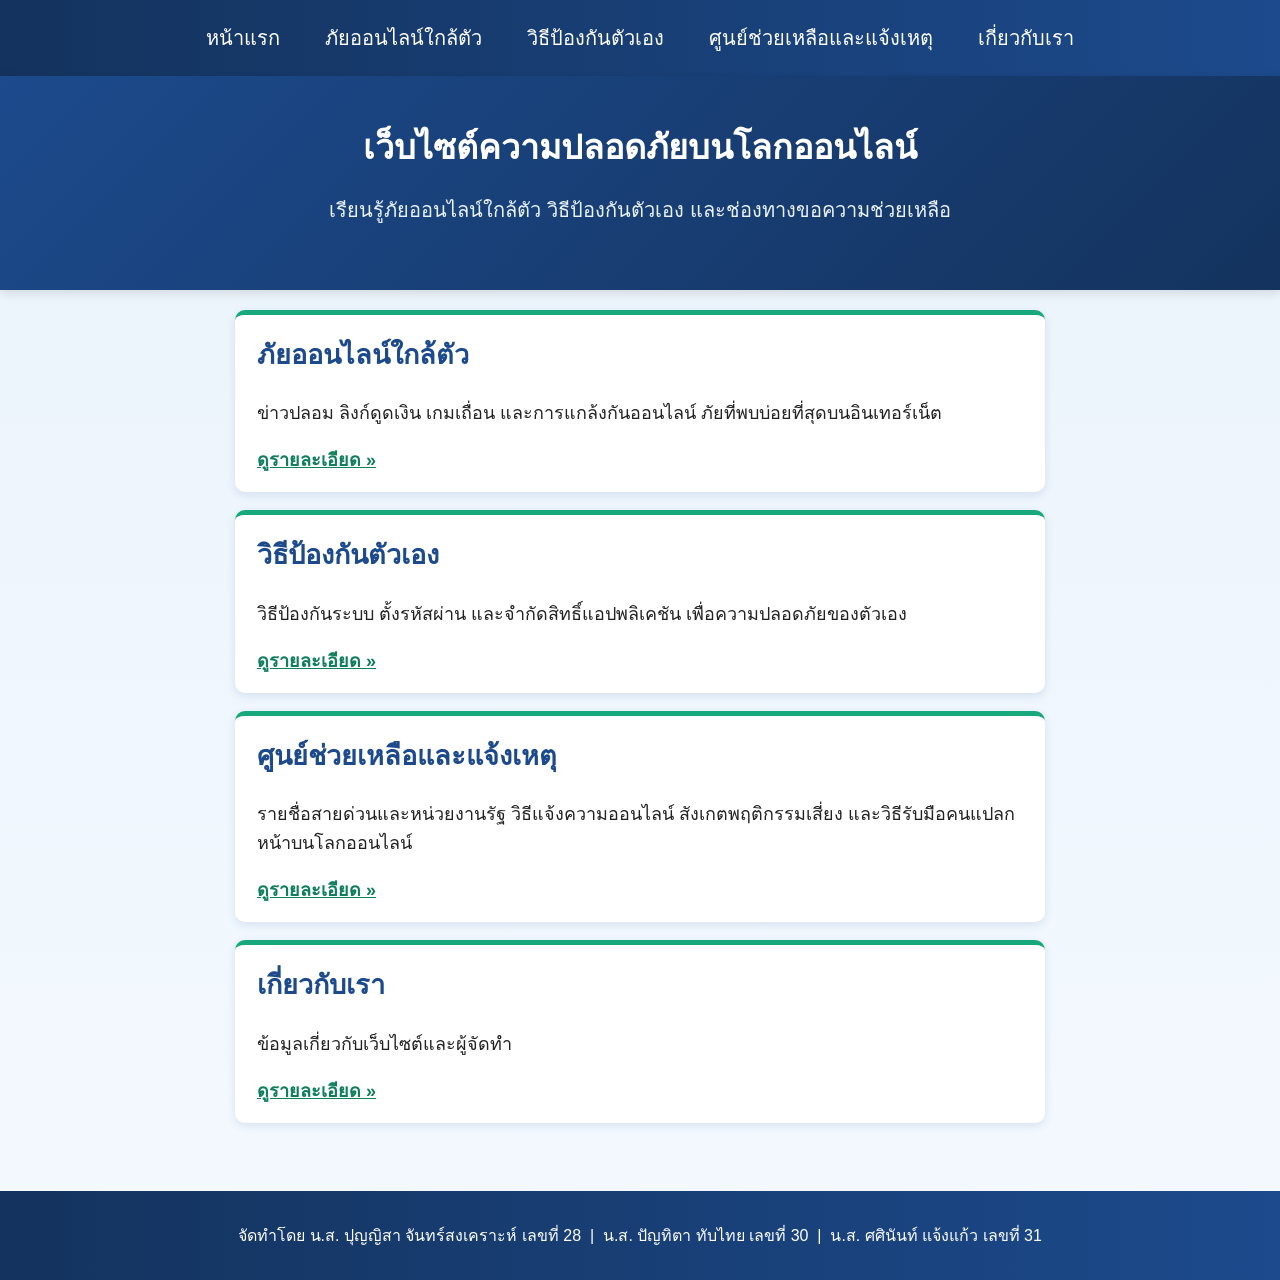
<file: index.html>
<!DOCTYPE html>

<html lang="th">
<head>
<meta charset="UTF-8">
<title>เว็บไซต์ความปลอดภัยบนโลกออนไลน์</title>
<link rel="stylesheet" href="style.css">
</head>
<body>

<div class="navbar">
    <a href="index.html">หน้าแรก</a>
    <a href="threats.html">ภัยออนไลน์ใกล้ตัว</a>
    <a href="protection.html">วิธีป้องกันตัวเอง</a>
    <a href="help.html">ศูนย์ช่วยเหลือและแจ้งเหตุ</a>
    <a href="about.html">เกี่ยวกับเรา</a>
</div>

<div class="header">
    <h1>เว็บไซต์ความปลอดภัยบนโลกออนไลน์</h1>
    <p>เรียนรู้ภัยออนไลน์ใกล้ตัว วิธีป้องกันตัวเอง และช่องทางขอความช่วยเหลือ</p>
</div>

<div class="content">

    <div class="box">
        <h2>ภัยออนไลน์ใกล้ตัว</h2>
        <p>ข่าวปลอม ลิงก์ดูดเงิน เกมเถื่อน และการแกล้งกันออนไลน์ ภัยที่พบบ่อยที่สุดบนอินเทอร์เน็ต</p>
        <a href="threats.html">ดูรายละเอียด &raquo;</a>
    </div>

    <div class="box">
        <h2>วิธีป้องกันตัวเอง</h2>
        <p>วิธีป้องกันระบบ ตั้งรหัสผ่าน และจำกัดสิทธิ์แอปพลิเคชัน เพื่อความปลอดภัยของตัวเอง</p>
        <a href="protection.html">ดูรายละเอียด &raquo;</a>
    </div>

    <div class="box">
        <h2>ศูนย์ช่วยเหลือและแจ้งเหตุ</h2>
        <p>รายชื่อสายด่วนและหน่วยงานรัฐ วิธีแจ้งความออนไลน์ สังเกตพฤติกรรมเสี่ยง และวิธีรับมือคนแปลกหน้าบนโลกออนไลน์</p>
        <a href="help.html">ดูรายละเอียด &raquo;</a>
    </div>

    <div class="box">
        <h2>เกี่ยวกับเรา</h2>
        <p>ข้อมูลเกี่ยวกับเว็บไซต์และผู้จัดทำ</p>
        <a href="about.html">ดูรายละเอียด &raquo;</a>
    </div>

</div>

<div class="footer">
    <p>จัดทำโดย น.ส. ปุญญิสา จันทร์สงเคราะห์ เลขที่ 28 &nbsp;|&nbsp;
       น.ส. ปัญทิตา ทับไทย เลขที่ 30 &nbsp;|&nbsp;
       น.ส. ศศินันท์ แจ้งแก้ว เลขที่ 31</p>
</div>

</body>
</html>
</file>
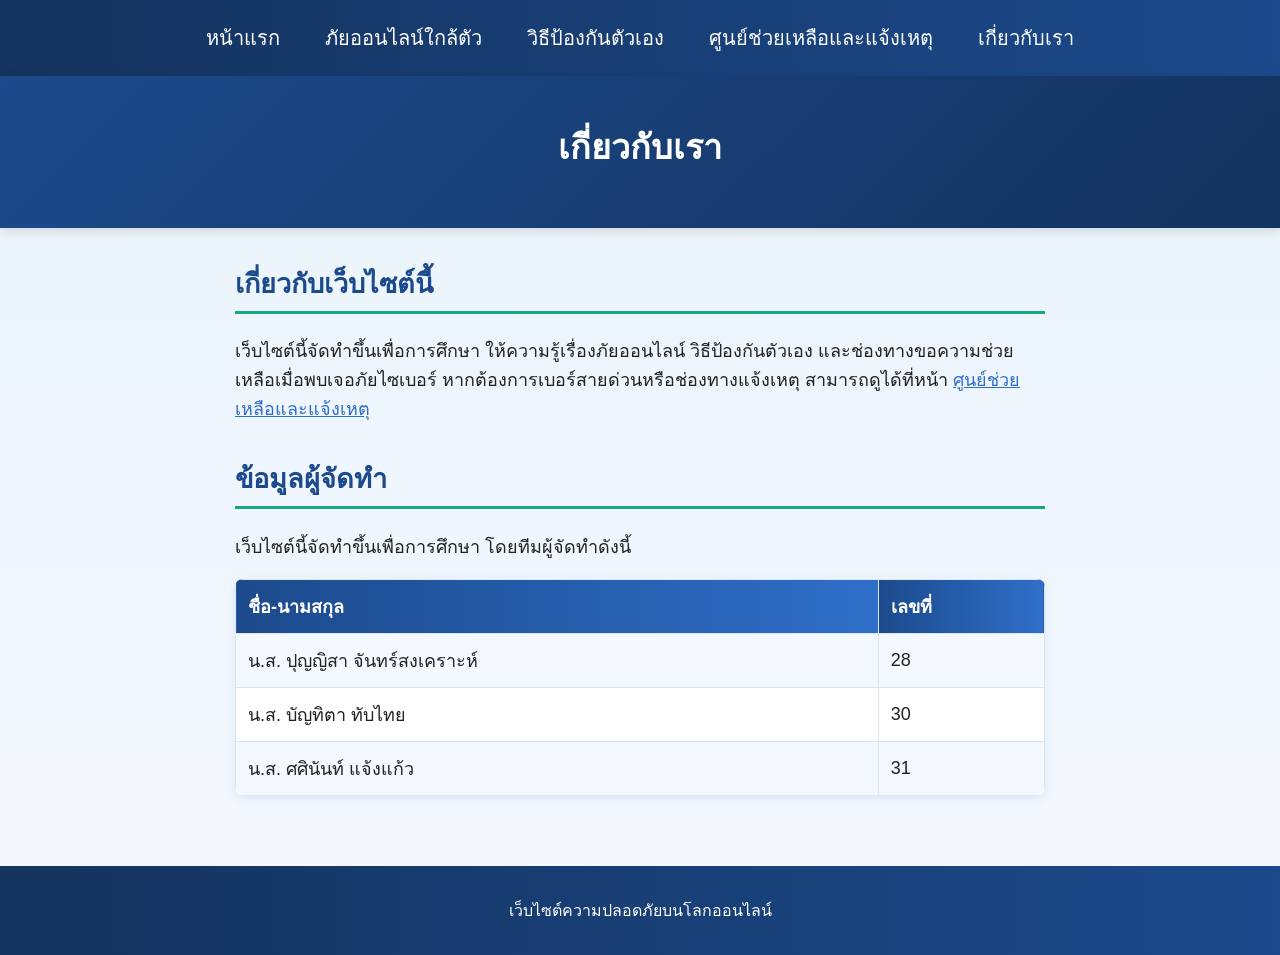
<file: about.html>
<!DOCTYPE html>
<html lang="th">
<head>
<meta charset="UTF-8">
<title>เกี่ยวกับเรา</title>
<link rel="stylesheet" href="style.css">
</head>
<body>

<div class="navbar">
    <a href="index.html">หน้าแรก</a>
    <a href="threats.html">ภัยออนไลน์ใกล้ตัว</a>
    <a href="protection.html">วิธีป้องกันตัวเอง</a>
    <a href="help.html">ศูนย์ช่วยเหลือและแจ้งเหตุ</a>
    <a href="about.html">เกี่ยวกับเรา</a>
</div>

<div class="header">
    <h1>เกี่ยวกับเรา</h1>
</div>

<div class="content">

    <h2>เกี่ยวกับเว็บไซต์นี้</h2>
    <p>เว็บไซต์นี้จัดทำขึ้นเพื่อการศึกษา ให้ความรู้เรื่องภัยออนไลน์ วิธีป้องกันตัวเอง
       และช่องทางขอความช่วยเหลือเมื่อพบเจอภัยไซเบอร์ หากต้องการเบอร์สายด่วนหรือช่องทางแจ้งเหตุ
       สามารถดูได้ที่หน้า <a href="help.html">ศูนย์ช่วยเหลือและแจ้งเหตุ</a></p>

    <h2>ข้อมูลผู้จัดทำ</h2>
    <p>เว็บไซต์นี้จัดทำขึ้นเพื่อการศึกษา โดยทีมผู้จัดทำดังนี้</p>
    <table>
        <tr>
            <th>ชื่อ-นามสกุล</th>
            <th>เลขที่</th>
        </tr>
        <tr>
            <td>น.ส. ปุญญิสา จันทร์สงเคราะห์</td>
            <td>28</td>
        </tr>
        <tr>
            <td>น.ส. บัญทิตา ทับไทย</td>
            <td>30</td>
        </tr>
        <tr>
            <td>น.ส. ศศินันท์ แจ้งแก้ว</td>
            <td>31</td>
        </tr>
    </table>

</div>

<div class="footer">
    <p>เว็บไซต์ความปลอดภัยบนโลกออนไลน์</p>
</div>

</body>
</html>
</file>
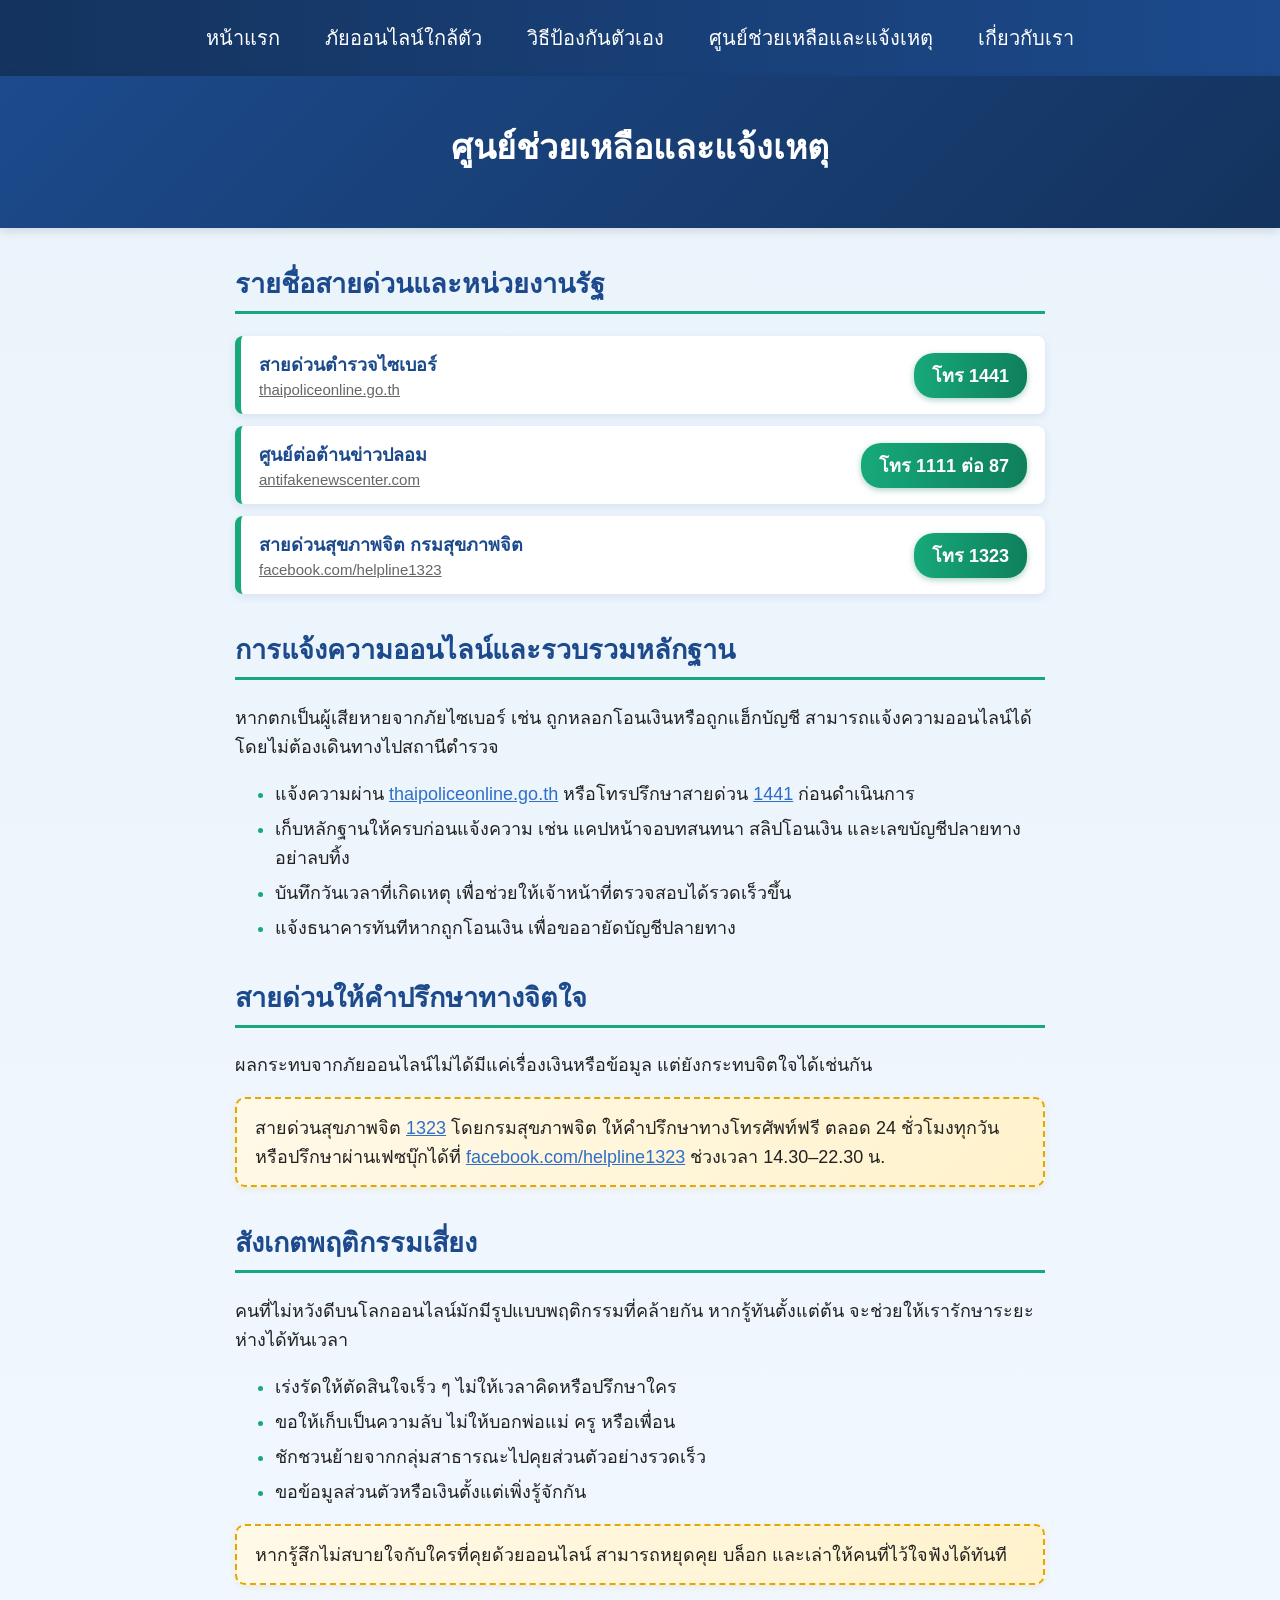
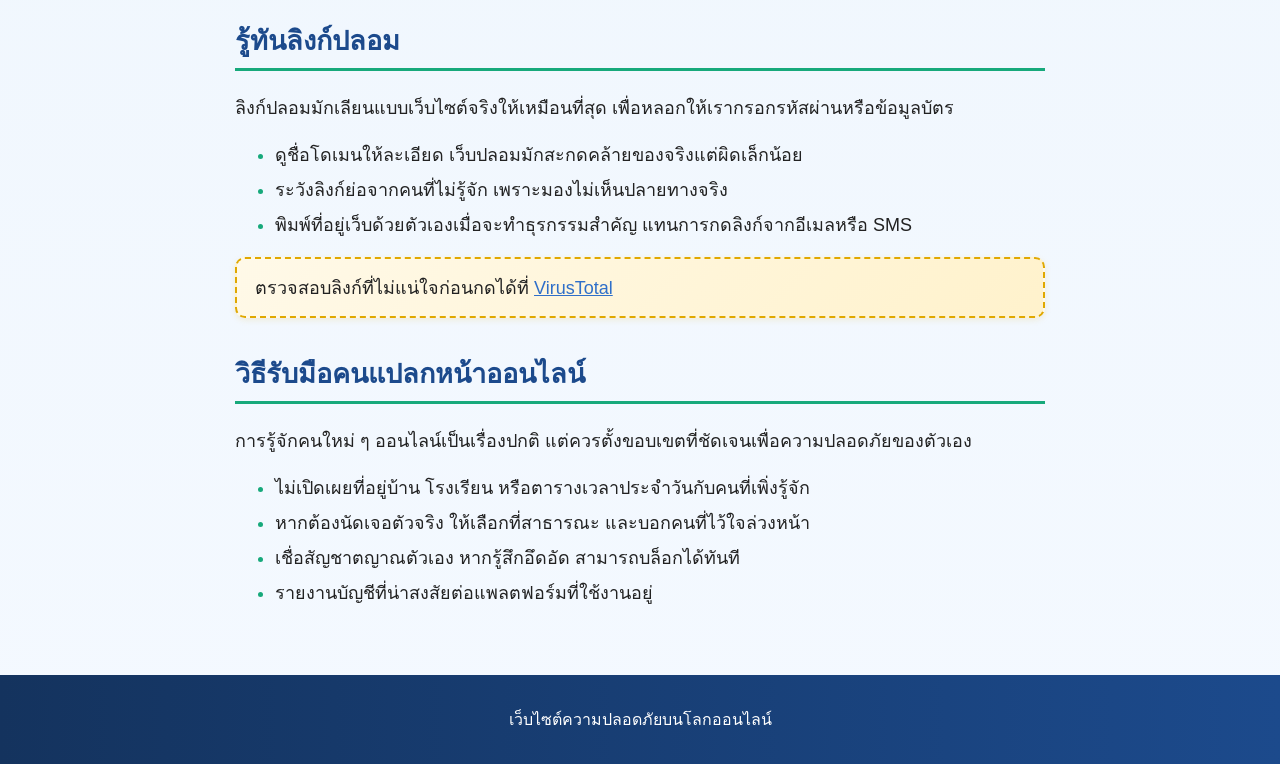
<file: help.html>
<!DOCTYPE html>
<html lang="th">
<head>
<meta charset="UTF-8">
<title>ศูนย์ช่วยเหลือและแจ้งเหตุ</title>
<link rel="stylesheet" href="style.css">
</head>
<body>

<div class="navbar">
    <a href="index.html">หน้าแรก</a>
    <a href="threats.html">ภัยออนไลน์ใกล้ตัว</a>
    <a href="protection.html">วิธีป้องกันตัวเอง</a>
    <a href="help.html">ศูนย์ช่วยเหลือและแจ้งเหตุ</a>
    <a href="about.html">เกี่ยวกับเรา</a>
</div>

<div class="header">
    <h1>ศูนย์ช่วยเหลือและแจ้งเหตุ</h1>
</div>

<div class="content">

    <h2>รายชื่อสายด่วนและหน่วยงานรัฐ</h2>
    <div class="hotline-list">
        <div class="hotline-card">
            <div>
                <div class="org-name">สายด่วนตำรวจไซเบอร์</div>
                <div class="org-site"><a href="https://www.thaipoliceonline.go.th" target="_blank">thaipoliceonline.go.th</a></div>
            </div>
            <a class="phone-btn" href="tel:1441">โทร 1441</a>
        </div>
        <div class="hotline-card">
            <div>
                <div class="org-name">ศูนย์ต่อต้านข่าวปลอม</div>
                <div class="org-site"><a href="https://www.antifakenewscenter.com" target="_blank">antifakenewscenter.com</a></div>
            </div>
            <a class="phone-btn" href="tel:1111">โทร 1111 ต่อ 87</a>
        </div>
        <div class="hotline-card">
            <div>
                <div class="org-name">สายด่วนสุขภาพจิต กรมสุขภาพจิต</div>
                <div class="org-site"><a href="https://www.facebook.com/helpline1323" target="_blank">facebook.com/helpline1323</a></div>
            </div>
            <a class="phone-btn" href="tel:1323">โทร 1323</a>
        </div>
    </div>

    <h2>การแจ้งความออนไลน์และรวบรวมหลักฐาน</h2>
    <p>หากตกเป็นผู้เสียหายจากภัยไซเบอร์ เช่น ถูกหลอกโอนเงินหรือถูกแฮ็กบัญชี สามารถแจ้งความออนไลน์ได้โดยไม่ต้องเดินทางไปสถานีตำรวจ</p>
    <ul>
        <li>แจ้งความผ่าน <a href="https://www.thaipoliceonline.go.th" target="_blank">thaipoliceonline.go.th</a> หรือโทรปรึกษาสายด่วน <a href="tel:1441">1441</a> ก่อนดำเนินการ</li>
        <li>เก็บหลักฐานให้ครบก่อนแจ้งความ เช่น แคปหน้าจอบทสนทนา สลิปโอนเงิน และเลขบัญชีปลายทาง อย่าลบทิ้ง</li>
        <li>บันทึกวันเวลาที่เกิดเหตุ เพื่อช่วยให้เจ้าหน้าที่ตรวจสอบได้รวดเร็วขึ้น</li>
        <li>แจ้งธนาคารทันทีหากถูกโอนเงิน เพื่อขออายัดบัญชีปลายทาง</li>
    </ul>

    <h2>สายด่วนให้คำปรึกษาทางจิตใจ</h2>
    <p>ผลกระทบจากภัยออนไลน์ไม่ได้มีแค่เรื่องเงินหรือข้อมูล แต่ยังกระทบจิตใจได้เช่นกัน</p>
    <div class="tip">
        สายด่วนสุขภาพจิต <a href="tel:1323">1323</a> โดยกรมสุขภาพจิต ให้คำปรึกษาทางโทรศัพท์ฟรี ตลอด 24 ชั่วโมงทุกวัน
        หรือปรึกษาผ่านเฟซบุ๊กได้ที่ <a href="https://www.facebook.com/helpline1323" target="_blank">facebook.com/helpline1323</a> ช่วงเวลา 14.30–22.30 น.
    </div>

    <h2>สังเกตพฤติกรรมเสี่ยง</h2>
    <p>คนที่ไม่หวังดีบนโลกออนไลน์มักมีรูปแบบพฤติกรรมที่คล้ายกัน หากรู้ทันตั้งแต่ต้น จะช่วยให้เรารักษาระยะห่างได้ทันเวลา</p>
    <ul>
        <li>เร่งรัดให้ตัดสินใจเร็ว ๆ ไม่ให้เวลาคิดหรือปรึกษาใคร</li>
        <li>ขอให้เก็บเป็นความลับ ไม่ให้บอกพ่อแม่ ครู หรือเพื่อน</li>
        <li>ชักชวนย้ายจากกลุ่มสาธารณะไปคุยส่วนตัวอย่างรวดเร็ว</li>
        <li>ขอข้อมูลส่วนตัวหรือเงินตั้งแต่เพิ่งรู้จักกัน</li>
    </ul>
    <div class="tip">
        หากรู้สึกไม่สบายใจกับใครที่คุยด้วยออนไลน์ สามารถหยุดคุย บล็อก และเล่าให้คนที่ไว้ใจฟังได้ทันที
    </div>

    <h2>รู้ทันลิงก์ปลอม</h2>
    <p>ลิงก์ปลอมมักเลียนแบบเว็บไซต์จริงให้เหมือนที่สุด เพื่อหลอกให้เรากรอกรหัสผ่านหรือข้อมูลบัตร</p>
    <ul>
        <li>ดูชื่อโดเมนให้ละเอียด เว็บปลอมมักสะกดคล้ายของจริงแต่ผิดเล็กน้อย</li>
        <li>ระวังลิงก์ย่อจากคนที่ไม่รู้จัก เพราะมองไม่เห็นปลายทางจริง</li>
        <li>พิมพ์ที่อยู่เว็บด้วยตัวเองเมื่อจะทำธุรกรรมสำคัญ แทนการกดลิงก์จากอีเมลหรือ SMS</li>
    </ul>
    <div class="tip">
        ตรวจสอบลิงก์ที่ไม่แน่ใจก่อนกดได้ที่ <a href="https://www.virustotal.com" target="_blank">VirusTotal</a>
    </div>

    <h2>วิธีรับมือคนแปลกหน้าออนไลน์</h2>
    <p>การรู้จักคนใหม่ ๆ ออนไลน์เป็นเรื่องปกติ แต่ควรตั้งขอบเขตที่ชัดเจนเพื่อความปลอดภัยของตัวเอง</p>
    <ul>
        <li>ไม่เปิดเผยที่อยู่บ้าน โรงเรียน หรือตารางเวลาประจำวันกับคนที่เพิ่งรู้จัก</li>
        <li>หากต้องนัดเจอตัวจริง ให้เลือกที่สาธารณะ และบอกคนที่ไว้ใจล่วงหน้า</li>
        <li>เชื่อสัญชาตญาณตัวเอง หากรู้สึกอึดอัด สามารถบล็อกได้ทันที</li>
        <li>รายงานบัญชีที่น่าสงสัยต่อแพลตฟอร์มที่ใช้งานอยู่</li>
    </ul>

</div>

<div class="footer">
    <p>เว็บไซต์ความปลอดภัยบนโลกออนไลน์</p>
</div>

</body>
</html>
</file>
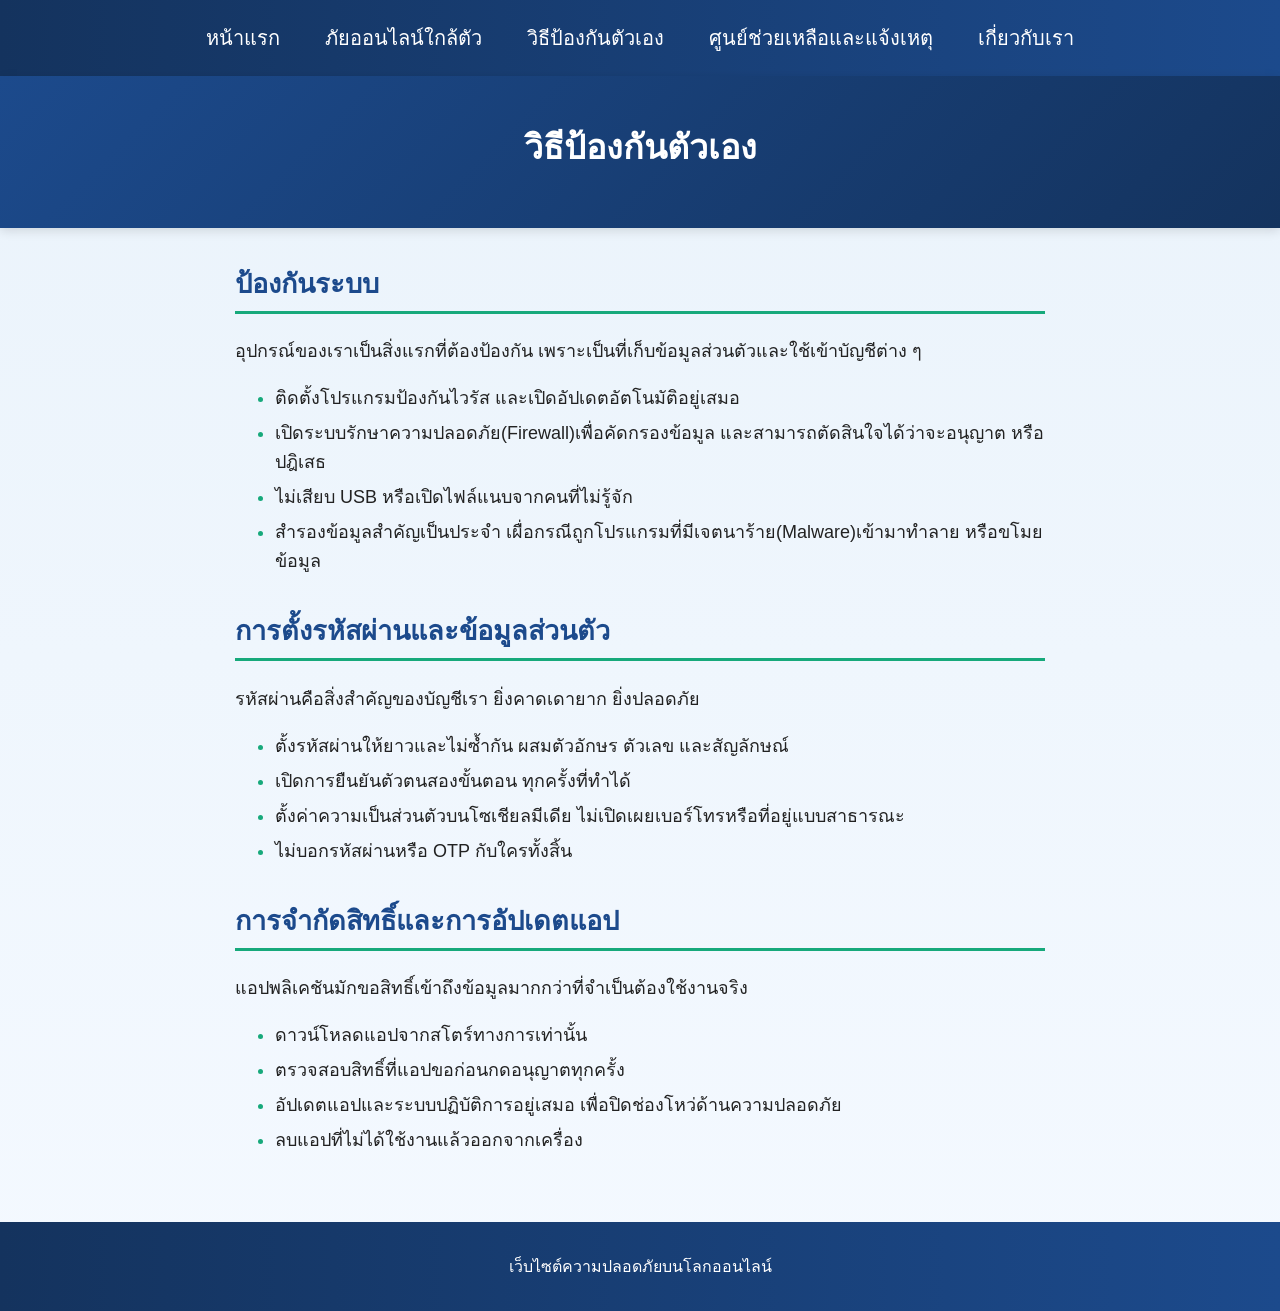
<file: protection.html>
<!DOCTYPE html>
<html lang="th">
<head>
<meta charset="UTF-8">
<title>วิธีป้องกันตัวเอง</title>
<link rel="stylesheet" href="style.css">
</head>
<body>

<div class="navbar">
    <a href="index.html">หน้าแรก</a>
    <a href="threats.html">ภัยออนไลน์ใกล้ตัว</a>
    <a href="protection.html">วิธีป้องกันตัวเอง</a>
    <a href="help.html">ศูนย์ช่วยเหลือและแจ้งเหตุ</a>
    <a href="about.html">เกี่ยวกับเรา</a>
</div>

<div class="header">
    <h1>วิธีป้องกันตัวเอง</h1>
</div>

<div class="content">

    <h2>ป้องกันระบบ</h2>
    <p>อุปกรณ์ของเราเป็นสิ่งแรกที่ต้องป้องกัน เพราะเป็นที่เก็บข้อมูลส่วนตัวและใช้เข้าบัญชีต่าง ๆ</p>
    <ul>
        <li>ติดตั้งโปรแกรมป้องกันไวรัส และเปิดอัปเดตอัตโนมัติอยู่เสมอ</li>
        <li>เปิดระบบรักษาความปลอดภัย(Firewall)เพื่อคัดกรองข้อมูล และสามารถตัดสินใจได้ว่าจะอนุญาต หรือปฎิเสธ</li>
        <li>ไม่เสียบ USB หรือเปิดไฟล์แนบจากคนที่ไม่รู้จัก</li>
        <li>สำรองข้อมูลสำคัญเป็นประจำ เผื่อกรณีถูกโปรแกรมที่มีเจตนาร้าย(Malware)เข้ามาทำลาย หรือขโมยข้อมูล</li>
    </ul>

    <h2>การตั้งรหัสผ่านและข้อมูลส่วนตัว</h2>
    <p>รหัสผ่านคือสิ่งสำคัญของบัญชีเรา ยิ่งคาดเดายาก ยิ่งปลอดภัย</p>
    <ul>
        <li>ตั้งรหัสผ่านให้ยาวและไม่ซ้ำกัน ผสมตัวอักษร ตัวเลข และสัญลักษณ์</li>
        <li>เปิดการยืนยันตัวตนสองขั้นตอน ทุกครั้งที่ทำได้</li>
        <li>ตั้งค่าความเป็นส่วนตัวบนโซเชียลมีเดีย ไม่เปิดเผยเบอร์โทรหรือที่อยู่แบบสาธารณะ</li>
        <li>ไม่บอกรหัสผ่านหรือ OTP กับใครทั้งสิ้น</li>
    </ul>

    <h2>การจำกัดสิทธิ์และการอัปเดตแอป</h2>
    <p>แอปพลิเคชันมักขอสิทธิ์เข้าถึงข้อมูลมากกว่าที่จำเป็นต้องใช้งานจริง</p>
    <ul>
        <li>ดาวน์โหลดแอปจากสโตร์ทางการเท่านั้น</li>
        <li>ตรวจสอบสิทธิ์ที่แอปขอก่อนกดอนุญาตทุกครั้ง</li>
        <li>อัปเดตแอปและระบบปฏิบัติการอยู่เสมอ เพื่อปิดช่องโหว่ด้านความปลอดภัย</li>
        <li>ลบแอปที่ไม่ได้ใช้งานแล้วออกจากเครื่อง</li>
    </ul>

</div>

<div class="footer">
    <p>เว็บไซต์ความปลอดภัยบนโลกออนไลน์</p>
</div>

</body>
</html>
</file>
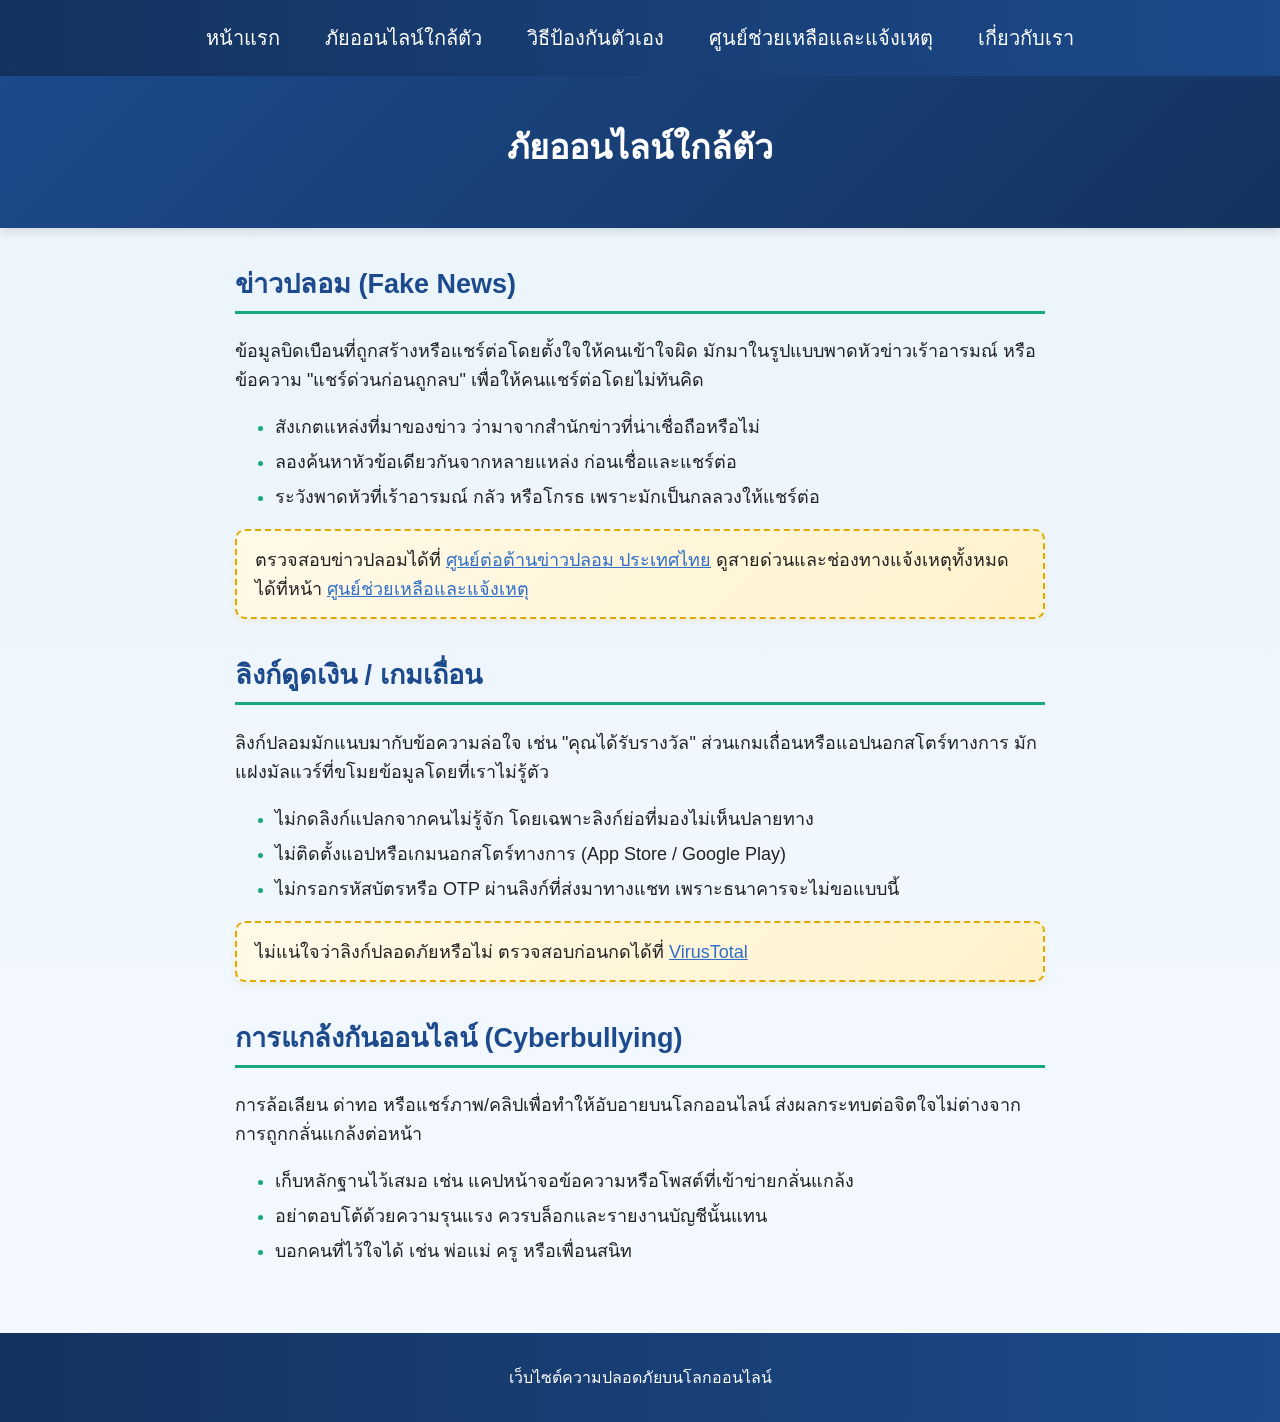
<file: threats.html>
<!DOCTYPE html>
<html lang="th">
<head>
<meta charset="UTF-8">
<title>ภัยออนไลน์ใกล้ตัว</title>
<link rel="stylesheet" href="style.css">
</head>
<body>

<div class="navbar">
    <a href="index.html">หน้าแรก</a>
    <a href="threats.html">ภัยออนไลน์ใกล้ตัว</a>
    <a href="protection.html">วิธีป้องกันตัวเอง</a>
    <a href="help.html">ศูนย์ช่วยเหลือและแจ้งเหตุ</a>
    <a href="about.html">เกี่ยวกับเรา</a>
</div>

<div class="header">
    <h1>ภัยออนไลน์ใกล้ตัว</h1>
</div>

<div class="content">

    <h2>ข่าวปลอม (Fake News)</h2>
    <p>ข้อมูลบิดเบือนที่ถูกสร้างหรือแชร์ต่อโดยตั้งใจให้คนเข้าใจผิด มักมาในรูปแบบพาดหัวข่าวเร้าอารมณ์
       หรือข้อความ "แชร์ด่วนก่อนถูกลบ" เพื่อให้คนแชร์ต่อโดยไม่ทันคิด</p>
    <ul>
        <li>สังเกตแหล่งที่มาของข่าว ว่ามาจากสำนักข่าวที่น่าเชื่อถือหรือไม่</li>
        <li>ลองค้นหาหัวข้อเดียวกันจากหลายแหล่ง ก่อนเชื่อและแชร์ต่อ</li>
        <li>ระวังพาดหัวที่เร้าอารมณ์ กลัว หรือโกรธ เพราะมักเป็นกลลวงให้แชร์ต่อ</li>
    </ul>
    <div class="tip">
        ตรวจสอบข่าวปลอมได้ที่ <a href="https://www.antifakenewscenter.com" target="_blank">ศูนย์ต่อต้านข่าวปลอม ประเทศไทย</a>
        ดูสายด่วนและช่องทางแจ้งเหตุทั้งหมดได้ที่หน้า <a href="help.html">ศูนย์ช่วยเหลือและแจ้งเหตุ</a>
    </div>

    <h2>ลิงก์ดูดเงิน / เกมเถื่อน</h2>
    <p>ลิงก์ปลอมมักแนบมากับข้อความล่อใจ เช่น "คุณได้รับรางวัล" ส่วนเกมเถื่อนหรือแอปนอกสโตร์ทางการ
       มักแฝงมัลแวร์ที่ขโมยข้อมูลโดยที่เราไม่รู้ตัว</p>
    <ul>
        <li>ไม่กดลิงก์แปลกจากคนไม่รู้จัก โดยเฉพาะลิงก์ย่อที่มองไม่เห็นปลายทาง</li>
        <li>ไม่ติดตั้งแอปหรือเกมนอกสโตร์ทางการ (App Store / Google Play)</li>
        <li>ไม่กรอกรหัสบัตรหรือ OTP ผ่านลิงก์ที่ส่งมาทางแชท เพราะธนาคารจะไม่ขอแบบนี้</li>
    </ul>
    <div class="tip">
        ไม่แน่ใจว่าลิงก์ปลอดภัยหรือไม่ ตรวจสอบก่อนกดได้ที่ <a href="https://www.virustotal.com" target="_blank">VirusTotal</a>
    </div>

    <h2>การแกล้งกันออนไลน์ (Cyberbullying)</h2>
    <p>การล้อเลียน ด่าทอ หรือแชร์ภาพ/คลิปเพื่อทำให้อับอายบนโลกออนไลน์ ส่งผลกระทบต่อจิตใจไม่ต่างจากการถูกกลั่นแกล้งต่อหน้า</p>
    <ul>
        <li>เก็บหลักฐานไว้เสมอ เช่น แคปหน้าจอข้อความหรือโพสต์ที่เข้าข่ายกลั่นแกล้ง</li>
        <li>อย่าตอบโต้ด้วยความรุนแรง ควรบล็อกและรายงานบัญชีนั้นแทน</li>
        <li>บอกคนที่ไว้ใจได้ เช่น พ่อแม่ ครู หรือเพื่อนสนิท</li>
    </ul>

</div>

<div class="footer">
    <p>เว็บไซต์ความปลอดภัยบนโลกออนไลน์</p>
</div>

</body>
</html>
</file>
<file: style.css>
/* style.css */
/* สไตล์พื้นฐานสำหรับเว็บไซต์ความปลอดภัยบนโลกออนไลน์ */

:root {
    --primary: #1c4a8c;
    --primary-dark: #14335e;
    --primary-light: #2f6fc9;
    --accent: #17a97b;
    --accent-dark: #0f7f5c;
    --warning: #e0a800;
    --bg: #eaf3fb;
    --text: #222222;
}

* {
    box-sizing: border-box;
}

body {
    font-family: 'TH Sarabun New', Tahoma, sans-serif;
    font-size: 18px;
    margin: 0;
    padding: 0;
    background: linear-gradient(180deg, var(--bg) 0%, #f4f9ff 100%);
    color: var(--text);
}

/* แถบเมนูด้านบน */
.navbar {
    background: linear-gradient(90deg, var(--primary-dark), var(--primary));
    padding: 14px;
    text-align: center;
    box-shadow: 0 2px 8px rgba(0, 0, 0, 0.15);
}

.navbar a {
    color: #ffffff;
    text-decoration: none;
    margin: 0 6px;
    padding: 8px 14px;
    font-size: 20px;
    border-radius: 20px;
    transition: background-color 0.2s ease, transform 0.2s ease;
    display: inline-block;
}

.navbar a:hover {
    background-color: rgba(255, 255, 255, 0.18);
    transform: translateY(-1px);
    text-decoration: none;
}

/* หัวข้อใหญ่ของแต่ละหน้า */
.header {
    background: linear-gradient(135deg, var(--primary) 0%, var(--primary-dark) 100%);
    color: #ffffff;
    text-align: center;
    padding: 44px 20px;
    box-shadow: 0 3px 10px rgba(0, 0, 0, 0.12);
}

.header h1 {
    font-size: 34px;
    margin: 0 0 10px 0;
}

.header p {
    font-size: 20px;
    color: #eaf3fb;
}

/* กล่องเนื้อหาหลัก */
.content {
    max-width: 850px;
    margin: 20px auto;
    padding: 0 20px 20px 20px;
}

/* กล่องแสดงหัวข้อในหน้าแรก */
.box {
    background-color: #ffffff;
    border: none;
    border-top: 5px solid var(--accent);
    border-radius: 10px;
    padding: 18px 22px;
    margin-bottom: 18px;
    box-shadow: 0 3px 10px rgba(28, 74, 140, 0.12);
    transition: transform 0.2s ease, box-shadow 0.2s ease;
}

.box:hover {
    transform: translateY(-3px);
    box-shadow: 0 8px 18px rgba(28, 74, 140, 0.2);
}

.box h2 {
    color: var(--primary);
    margin-top: 0;
    border-bottom: none;
    padding-bottom: 0;
}

.box a {
    color: var(--accent-dark);
    font-weight: bold;
}

/* หัวข้อย่อยในหน้าเนื้อหา */
h2 {
    color: var(--primary);
    border-bottom: 3px solid var(--accent);
    padding-bottom: 6px;
    margin-top: 34px;
}

ul li {
    margin-bottom: 6px;
}

ul li::marker {
    color: var(--accent);
}

a {
    color: var(--primary-light);
}

/* กล่องคำแนะนำ/ลิงก์เพิ่มเติม */
.tip {
    background: linear-gradient(135deg, #fff9e8, #fff2cc);
    border: 2px dashed var(--warning);
    padding: 14px 18px;
    border-radius: 10px;
    margin-top: 15px;
    box-shadow: 0 2px 6px rgba(224, 168, 0, 0.15);
}

/* ตาราง */
table {
    width: 100%;
    border-collapse: collapse;
    margin-top: 10px;
    margin-bottom: 20px;
    background-color: #ffffff;
    border-radius: 8px;
    overflow: hidden;
    box-shadow: 0 3px 10px rgba(28, 74, 140, 0.1);
}

table th, table td {
    border: 1px solid #dbe6f3;
    padding: 12px;
    text-align: left;
}

table th {
    background: linear-gradient(90deg, var(--primary), var(--primary-light));
    color: #ffffff;
}

table tr:nth-child(even) td {
    background-color: #f4f9ff;
}

table tr:hover td {
    background-color: #e9f3ff;
}

/* การ์ดสายด่วน */
.hotline-list {
    display: flex;
    flex-direction: column;
    gap: 12px;
    margin: 16px 0 24px 0;
}

.hotline-card {
    display: flex;
    justify-content: space-between;
    align-items: center;
    flex-wrap: wrap;
    gap: 10px;
    background-color: #ffffff;
    border-left: 6px solid var(--accent);
    border-radius: 8px;
    padding: 14px 18px;
    box-shadow: 0 3px 8px rgba(28, 74, 140, 0.1);
    transition: transform 0.2s ease;
}

.hotline-card:hover {
    transform: translateX(4px);
}

.hotline-card .org-name {
    font-weight: bold;
    color: var(--primary);
}

.hotline-card .org-site a {
    color: #666666;
    font-size: 15px;
}

.hotline-card .phone-btn {
    background: linear-gradient(90deg, var(--accent), var(--accent-dark));
    color: #ffffff;
    font-weight: bold;
    text-decoration: none;
    padding: 8px 18px;
    border-radius: 20px;
    white-space: nowrap;
    box-shadow: 0 2px 6px rgba(15, 127, 92, 0.35);
    transition: filter 0.2s ease;
}

.hotline-card .phone-btn:hover {
    filter: brightness(1.08);
}

/* ท้ายหน้าเว็บ */
.footer {
    background: linear-gradient(90deg, var(--primary-dark), var(--primary));
    color: #ffffff;
    text-align: center;
    padding: 16px;
    margin-top: 30px;
    font-size: 16px;
}

.footer a {
    color: #ffffff;
}
</file>
